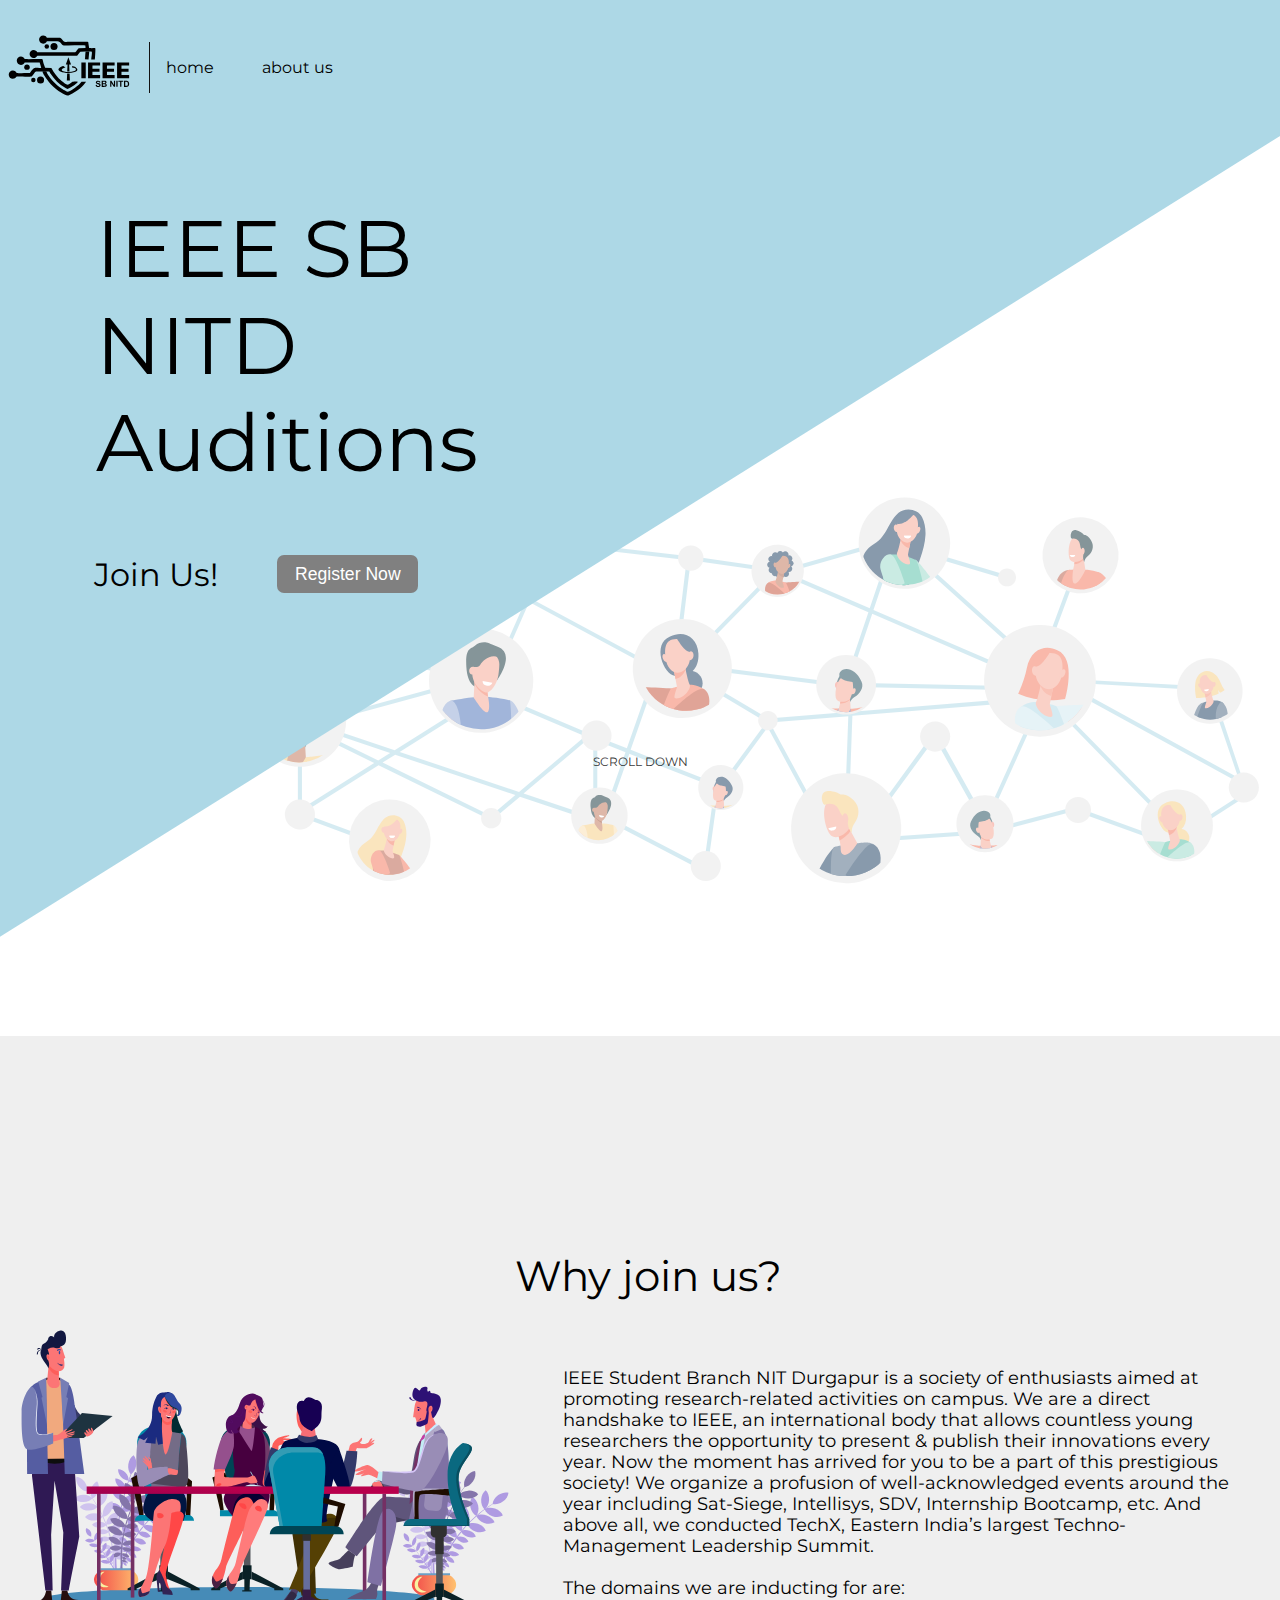
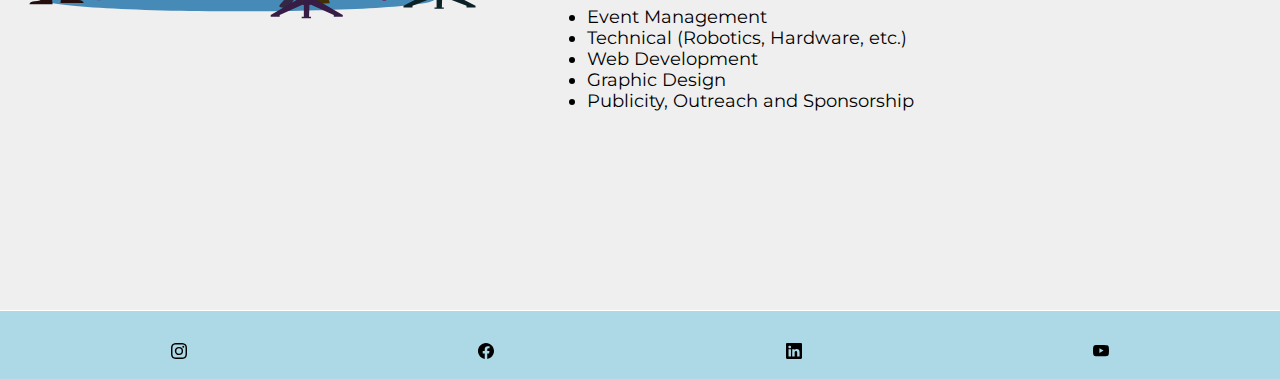
<file: index.html>
<!DOCTYPE html>
<html>
<head>
	<meta name="viewport" content="width=device-width, initial-scale=1.0">
	<link rel="icon" href="ieee-logo.svg" />
	<title>Auditions IEEE 2021</title>
	<link rel="stylesheet" type="text/css" href="test.css">
	<link rel="stylesheet" type="text/css" href="landing.css">
</head>
<body>
	<header>
		<h3 class="logo">
			<img src="ieee-logo-dark.svg">
		</h3>
		<nav>
			<ul>
				<li><a href="#">home </a></li>
				<li><a href="https://www.ieeesbnitdgp.com/">about us</a></li>
				
			</ul>
		</nav>
	</header>
	<section class="landing">
		<div class="landing-bg-graphics">
			<img src="bg-1-final.svg">
		</div>
		<svg class="triangle langing-graphics" version="1.1" id="Layer_1" xmlns="http://www.w3.org/2000/svg" xmlns:xlink="http://www.w3.org/1999/xlink" x="0px" y="0px"
           viewBox="0 0 800 600" style="enable-background:new 0 0 800 600;" xml:space="preserve">
        	        <polyline id="XMLID_2_" class="st0 big-screen" points="0,150.5 0,0 800,0 " fill="#add8e6"/>
        		<polyline id="XMLID_2_" class="st0 small-screen" points="0,500.5 0,0 800,0 " fill="#add8e6"/>
      		</svg>
		<div class="text-main">
			<div class="logo-ieee">IEEE SB NITD Auditions</b></div>
		</div>

		<div class="flex-box button-box">
			<p>
				Join Us!  <br/>
			</p>

			<a href="#">
				<button disabled="true" class="btn reg-btn" id="btn">
				    Register Now
				</button>
				<p class="on-hover">Regitration is closed for this year</p>
			</a>
        	</div>

            <div class="container-chevron">
            	<div class="wrapper">
	                <div class="chevron"></div>
	                <div class="chevron"></div>
	                <div class="chevron"></div>
                </div>
                <span class="text">Scroll down</span>
            </div>

	</section>
	<section class="join-us flex-box">
		<div class="col-4">
			<img src="bg-2-final.svg">
		</div>
		<div class="col-6">
			<h2 class="heading">Why join us?</h2>
			<p class="content">IEEE Student Branch NIT Durgapur is a society of enthusiasts aimed at promoting research-related activities on campus. We are a direct handshake to IEEE, an international body that allows countless young researchers the opportunity to present & publish their innovations every year. Now the moment has arrived for you to be a part of this prestigious society! We organize a profusion of well-acknowledged events around the year including Sat-Siege, Intellisys, SDV, Internship Bootcamp, etc. And above all, we conducted TechX, Eastern India’s largest Techno-Management Leadership Summit.
			<br><br>
			The domains we are inducting for are:
				<ul class="domains">
					<li>Event Management</li>
					<li>Technical (Robotics, Hardware, etc.)</li>
					<li>Web Development</li>
					<li>Graphic Design</li>
					<li>Publicity, Outreach and Sponsorship</li>
				</ul>
			</p>
		</div>	
	</section>
	<section class="footer">
		<ul>
			<li><a href="https://www.instagram.com/ieeesb_nitdgp/">
				<svg xmlns="http://www.w3.org/2000/svg" width="16" height="16" fill="currentColor" class="bi bi-instagram" viewBox="0 0 16 16">
				  <path d="M8 0C5.829 0 5.556.01 4.703.048 3.85.088 3.269.222 2.76.42a3.917 3.917 0 0 0-1.417.923A3.927 3.927 0 0 0 .42 2.76C.222 3.268.087 3.85.048 4.7.01 5.555 0 5.827 0 8.001c0 2.172.01 2.444.048 3.297.04.852.174 1.433.372 1.942.205.526.478.972.923 1.417.444.445.89.719 1.416.923.51.198 1.09.333 1.942.372C5.555 15.99 5.827 16 8 16s2.444-.01 3.298-.048c.851-.04 1.434-.174 1.943-.372a3.916 3.916 0 0 0 1.416-.923c.445-.445.718-.891.923-1.417.197-.509.332-1.09.372-1.942C15.99 10.445 16 10.173 16 8s-.01-2.445-.048-3.299c-.04-.851-.175-1.433-.372-1.941a3.926 3.926 0 0 0-.923-1.417A3.911 3.911 0 0 0 13.24.42c-.51-.198-1.092-.333-1.943-.372C10.443.01 10.172 0 7.998 0h.003zm-.717 1.442h.718c2.136 0 2.389.007 3.232.046.78.035 1.204.166 1.486.275.373.145.64.319.92.599.28.28.453.546.598.92.11.281.24.705.275 1.485.039.843.047 1.096.047 3.231s-.008 2.389-.047 3.232c-.035.78-.166 1.203-.275 1.485a2.47 2.47 0 0 1-.599.919c-.28.28-.546.453-.92.598-.28.11-.704.24-1.485.276-.843.038-1.096.047-3.232.047s-2.39-.009-3.233-.047c-.78-.036-1.203-.166-1.485-.276a2.478 2.478 0 0 1-.92-.598 2.48 2.48 0 0 1-.6-.92c-.109-.281-.24-.705-.275-1.485-.038-.843-.046-1.096-.046-3.233 0-2.136.008-2.388.046-3.231.036-.78.166-1.204.276-1.486.145-.373.319-.64.599-.92.28-.28.546-.453.92-.598.282-.11.705-.24 1.485-.276.738-.034 1.024-.044 2.515-.045v.002zm4.988 1.328a.96.96 0 1 0 0 1.92.96.96 0 0 0 0-1.92zm-4.27 1.122a4.109 4.109 0 1 0 0 8.217 4.109 4.109 0 0 0 0-8.217zm0 1.441a2.667 2.667 0 1 1 0 5.334 2.667 2.667 0 0 1 0-5.334z"/>
				</svg>
			</a></li>
			<li><a href="https://www.facebook.com/nitdgpieeesociety/">
				<svg xmlns="http://www.w3.org/2000/svg" width="16" height="16" fill="currentColor" class="bi bi-facebook" viewBox="0 0 16 16">
				  <path d="M16 8.049c0-4.446-3.582-8.05-8-8.05C3.58 0-.002 3.603-.002 8.05c0 4.017 2.926 7.347 6.75 7.951v-5.625h-2.03V8.05H6.75V6.275c0-2.017 1.195-3.131 3.022-3.131.876 0 1.791.157 1.791.157v1.98h-1.009c-.993 0-1.303.621-1.303 1.258v1.51h2.218l-.354 2.326H9.25V16c3.824-.604 6.75-3.934 6.75-7.951z"/>
				</svg>
			</a></li>
			<li><a href="https://www.linkedin.com/company/ieeesbnitdgp/">
				<svg xmlns="http://www.w3.org/2000/svg" width="16" height="16" fill="currentColor" class="bi bi-linkedin" viewBox="0 0 16 16">
				  <path d="M0 1.146C0 .513.526 0 1.175 0h13.65C15.474 0 16 .513 16 1.146v13.708c0 .633-.526 1.146-1.175 1.146H1.175C.526 16 0 15.487 0 14.854V1.146zm4.943 12.248V6.169H2.542v7.225h2.401zm-1.2-8.212c.837 0 1.358-.554 1.358-1.248-.015-.709-.52-1.248-1.342-1.248-.822 0-1.359.54-1.359 1.248 0 .694.521 1.248 1.327 1.248h.016zm4.908 8.212V9.359c0-.216.016-.432.08-.586.173-.431.568-.878 1.232-.878.869 0 1.216.662 1.216 1.634v3.865h2.401V9.25c0-2.22-1.184-3.252-2.764-3.252-1.274 0-1.845.7-2.165 1.193v.025h-.016a5.54 5.54 0 0 1 .016-.025V6.169h-2.4c.03.678 0 7.225 0 7.225h2.4z"/>
				</svg>
			</a></li>
			<li><a href="https://www.youtube.com/channel/UCs-WfkTLWvmDGEJ4G_pOCgA">
				<svg xmlns="http://www.w3.org/2000/svg" width="16" height="16" fill="currentColor" class="bi bi-youtube" viewBox="0 0 16 16">
				  <path d="M8.051 1.999h.089c.822.003 4.987.033 6.11.335a2.01 2.01 0 0 1 1.415 1.42c.101.38.172.883.22 1.402l.01.104.022.26.008.104c.065.914.073 1.77.074 1.957v.075c-.001.194-.01 1.108-.082 2.06l-.008.105-.009.104c-.05.572-.124 1.14-.235 1.558a2.007 2.007 0 0 1-1.415 1.42c-1.16.312-5.569.334-6.18.335h-.142c-.309 0-1.587-.006-2.927-.052l-.17-.006-.087-.004-.171-.007-.171-.007c-1.11-.049-2.167-.128-2.654-.26a2.007 2.007 0 0 1-1.415-1.419c-.111-.417-.185-.986-.235-1.558L.09 9.82l-.008-.104A31.4 31.4 0 0 1 0 7.68v-.122C.002 7.343.01 6.6.064 5.78l.007-.103.003-.052.008-.104.022-.26.01-.104c.048-.519.119-1.023.22-1.402a2.007 2.007 0 0 1 1.415-1.42c.487-.13 1.544-.21 2.654-.26l.17-.007.172-.006.086-.003.171-.007A99.788 99.788 0 0 1 7.858 2h.193zM6.4 5.209v4.818l4.157-2.408L6.4 5.209z"/>
				</svg>
			</a></li>
		</ul>
	</section>
</body>
</html>
</file>
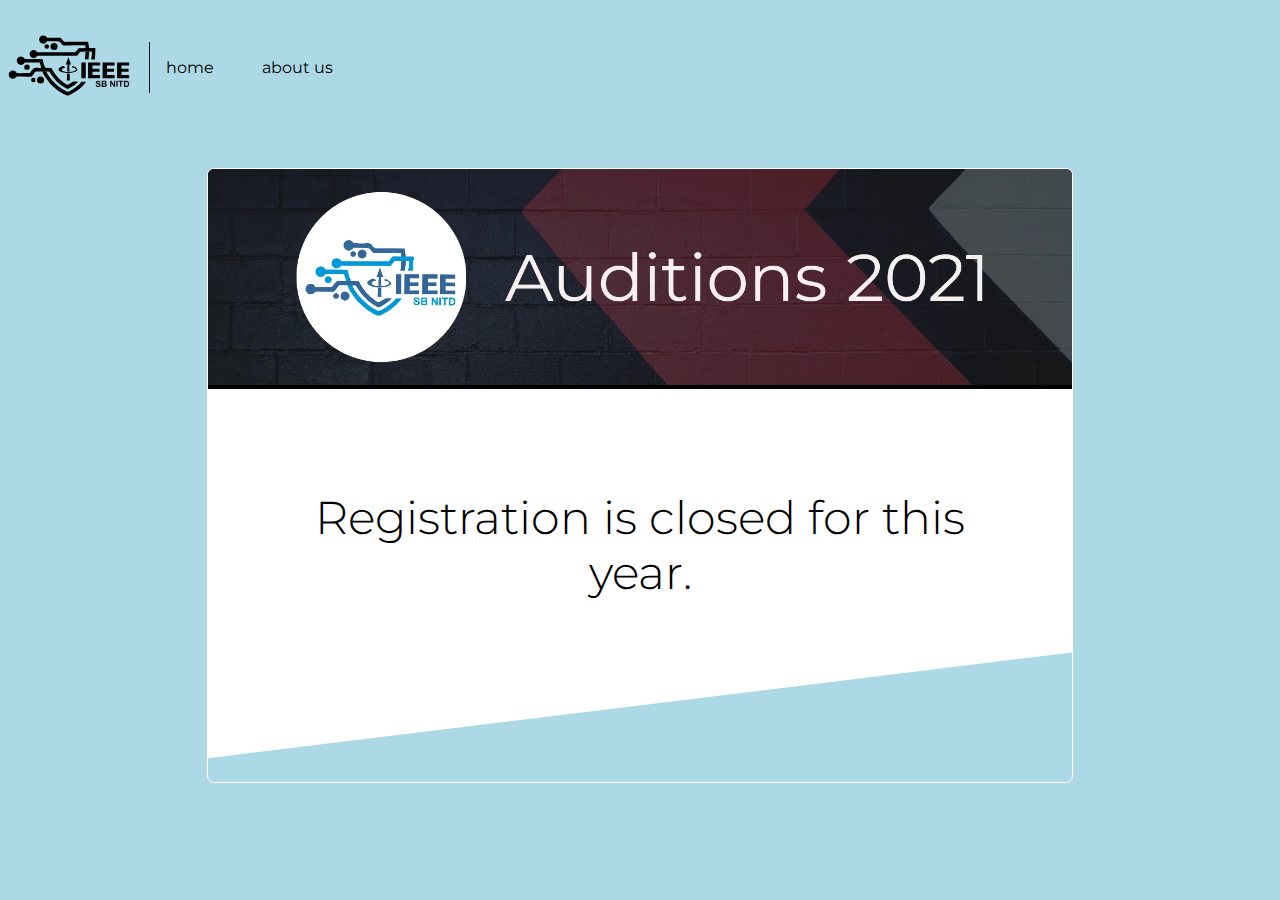
<file: audition-form.html>
<!DOCTYPE html>
<html>
<head>
	<meta name="viewport" content="width=device-width, initial-scale=1.0">
	<link rel="icon" href="ieee-logo.svg" />
	<title>Auditions IEEE 2021</title>
	<link rel="stylesheet" type="text/css" href="test.css">
</head>
<body>
	<header>
		<h3 class="logo">
			<img src="ieee-logo-dark.svg">
		</h3>
		<nav>
			<ul>
				<li><a href="index.html">home </a></li>
				<li><a href="https://www.ieeesbnitdgp.com/">about us</a></li>
			</ul>
		</nav>
	</header>

	<div class="container">
      <div class="banner-top">
      	<div class="banner-ieee-logo">
      		<img src="banner-img.webp">
      	</div>
      </div>
      <div class="end-container">
		<h2 class="heading-1">
			Registration is closed for this year. 
		</h2>
      </div>
		<svg class="triangle bottom-image" version="1.1" id="Layer_1" xmlns="http://www.w3.org/2000/svg" xmlns:xlink="http://www.w3.org/1999/xlink" x="0px" y="0px"
           viewBox="0 0 800 600" style="enable-background:new 0 0 800 600;" xml:space="preserve">
        <polyline id="XMLID_2_" class="st0" points="800,480 800,600 0,600 0,578 " fill="#add8e6"/>
      </svg>

	</div>

</body>
</html>
</file>
<file: test.css>
@import url('https://fonts.googleapis.com/css2?family=Montserrat:wght@100;300;400;500;600&display=swap');

body{
	margin: 0;
	padding: 0;
	box-sizing: border-box;
	font-family: 'Montserrat', sans-serif !important;
	background-color: #add8e6;
}
header{
	width: 100%;
	padding: 1rem 0;
	background: #add8e6;
	color: black;
	display: flex;
}
header nav{
	width: 60%;
	align-self: center;
	float: right;
	border-left: 1px solid #121212;
	
}
header h3.logo{
	padding-left: 0.5rem;
	align-self: center;
	padding-right: 0.8rem;
	max-width: 10%;

}
header h3.logo img{
	width: 95%;
}

header nav ul{
	align-self: center;
	display: flex;
	width: 100%;
	padding: 0;
	
}
header nav ul li{
	cursor: pointer;
	list-style: none;
	padding-left: 1rem;
	padding-right: 2rem;

}
header nav ul li a{
	color: unset;
	text-decoration: none;
}


.container{
	padding: 5rem 2rem;
	background-color: white;
	border-radius: 0.435rem;
	max-width: 800px;
	margin: 2rem auto;
	overflow: hidden;
	position: relative;
	z-index: 1;
	border: 1px solid #fff;
	padding-top: 0;
}
.container .googleform-container{
	position: relative;
	z-index: 1;
}
.container .googleform-container iframe{
	height: 340vh;
	width: 100%;
}
.container svg.top-image{
	position: absolute;
	z-index: 0;
	top: 0;
	width: 100%;
	margin-left: -2rem;

}
.container svg.bottom-image{
	position: absolute;
	z-index: 0;
	bottom: 0;
	width: 100%;
	margin-left: -2rem;

}

.banner-top{
	width: calc(100%+4rem);
	background-color: black;
	display: flex;
	margin-left: -2rem;
	margin-right: -2rem;
	justify-content: center;
	align-items: center;

}
.banner-top .banner-ieee-logo{
	width: 100%;
}
.banner-top .banner-ieee-logo img{
	width: 100%;
}
.end-container{
	margin: 0 auto;
	text-align: center;
	padding: 4rem  2rem;
	background-color: rgba(255,255,255,0.98);
	color: black;
	font-size: 1.9em;
	font-weight: 200;
}
.end-container .heading-1{
	font-size: 1.5em;
	font-weight: 300;
}



@media only screen and (max-width: 860px){
	header{
		font-size: 0.8em;
		padding-left: 0.1rem;
	}
	header nav ul li{
		padding-right: 0.5rem;
	}
}

@media only screen and (max-width: 860px){
	.container{
		max-width: 100%;
		border: none;
		border-radius: unset;
		padding: 5px;
		margin-top: 0;

	}
	.container svg.top-image{
		width: 100vw;
		margin-left: -5px;

	}
	.container svg.bottom-image{
		width: 100vw;
		margin-left: -5px;

	}
	.input-container{
		flex-direction: column;
	}
	.input-container .input-row{
		flex-direction: column;
	}
	.col-5{
		flex: 0 0 100%;
		max-width: 100% !important;
	}
	input{
		width: 100%;
	}
	.button-container{
		padding-top: 3rem;
	}
	.radio-input{
		display: inline-block;
		align-items: center;
		justify-content: space-around;
	}
	.radio-input-row{
		display: block;
	}
	.container{
		
	}
	.container .googleform-container{
		position: relative;
		z-index: 1;
		display: flex;
	}
	.container .googleform-container iframe{
		height: 250vh;
		width: 100%;
	}
	header h3.logo{
		max-width: 18%;
	}
}
@media only screen and (max-width: 320px){
	.container{
		
	}
	.container .googleform-container{
		position: relative;
		z-index: 1;
		display: flex;
	}
	.container .googleform-container iframe{
		height: 290vh;
		width: 100%;
	}
}
</file>
<file: landing.css>
body{
	background-color: transparent;
	
}
.flex-box{
	display: flex;
	flex-direction: row;
	align-items: center;
	justify-content: space-around;
}
.col-4{
	flex: 0 0 40%;
	max-width: 40%;
}
.col-6{
	flex: 0 0 60%;
	max-width: 60%;
}
.landing{
	width: 100%;
	height: 100vh;
  	background-size:cover;
  	display: flex;
  	background-color: transparent;
  	flex-direction: column;
}
.landing .landing-bg-graphics{
	position: absolute;
	right: 10px;
	width: 80%;
	z-index: -1;
	margin-top: 28%;
	opacity: 0.5;
}
.landing .landing-bg-graphics svg{
	width: 100%;

}
.text-main{
	width: 100%;
	min-height: 30%;
	display: flex;
	align-items: center;
}

.text-main .logo-ieee {
  
  width: 60%;
  margin: 0;
  margin-left: 4rem;
  margin-top: 2rem;
  padding: 2rem;
  color: #fff;
  user-select: none;
  font-size: 5em;
  font-weight: 400;
  color: #000;
}
.langing-graphics{
	position: absolute;
	z-index: -1;
	width: 100%;
	
}
.button-box{
	width: 30%;
	margin-left: 4rem;
}

.btn{
	padding: 0.5em 1em;
	font-size: 1.1em;
	border: none;
	border-radius: 0.435rem;
	background-color: black;
	color: #fff;
	cursor: pointer;
}
.button-box p{
	font-size: 2em;
}
.landing-graphics .small-screen{
	display: block;
}
.landing-graphics .big-screen{
	display: block;
}
p.on-hover{
	display: none;
	position: absolute;
	padding: 0.5rem;
	background-color: #fff;
	border: 1px solid #000;
	border-radius: 0.436rem;
	text-align: center;
	margin-left: -1rem;
	text-decoration: none;
	color: #000;
	font-size: 0.7em !important;
}
.reg-btn:hover + p.on-hover{
	display: block;
}
.reg-btn{
	background-color: grey !important;
	cursor: not-allowed !important;
}

@media only screen and (min-width: 1040px){
	.langing-graphics{
	}
  .text-main .logo-ieee{
  	width: 40%;
  }

}
@media only screen and (max-width: 860px){
	header{
		font-size: 0.8em;
	}
	header nav ul li{
		padding-right: 0.5rem;
	}
	.button-box{
		width: 90%;
		margin-left: 1rem;
	}
	.button-box p{
		font-size: 2em;
	}
	.button-box .btn{
		margin-top: 1rem;
	}
	.flex-box{
		flex-direction: column;
	}
	.text-main .logo-ieee{
		font-size: 3.5rem;
		margin-left: 0;
		margin-top: 0;
	}
	.landing-graphics .small-screen{
		display: block;
	}
	.landing-graphics .big-screen{
		display: none;
	}
	.landing .landing-bg-graphics{
		position: absolute;
		right: 0px;
		width: 100%;
		z-index: -1;
		margin-top: 60vh;
		opacity: 0.5;
	}
	.col-4{
		flex: 0 0 100%;
		max-width: 100%;
		width: 100%;
	}
	.col-6{
		flex: 0 0 100%;
		max-width: 100%;
		width: 100%;
	}
	.join-us .col-4 img{
		width: 100%;
	}
	.join-us{
		display: flex;
		flex-direction: column-reverse;
	}
}



.container-chevron{
	width: 100%;
	display: flex;
	padding: 3rem 0;
	flex-direction: column;
	justify-content: center;
	align-items: center;

}
.container-chevron .wrapper{
	position: relative;
	height: 80px;
	width: 4em;
	padding: auto;
	padding-left: 1.5em;
	text-align: center;
}

.chevron {
  position: absolute;
  width: 28px;
  height: 8px;
  opacity: 0;
  transform: scale3d(0.5, 0.5, 0.5);
  animation: move 3s ease-out infinite;
}

.chevron:first-child {
  animation: move 3s ease-out 1s infinite;
}

.chevron:nth-child(2) {
  animation: move 3s ease-out 2s infinite;
}

.chevron:before,
.chevron:after {
  content: ' ';
  position: absolute;
  top: 0;
  height: 100%;
  width: 51%;
  background: #000;
}

.chevron:before {
  left: 0;
  transform: skew(0deg, 30deg);
}

.chevron:after {
  right: 0;
  width: 50%;
  transform: skew(0deg, -30deg);
}
@keyframes move {
  25% {
    opacity: 1;

  }
  33% {
    opacity: 1;
    transform: translateY(30px);
  }
  67% {
    opacity: 1;
    transform: translateY(40px);
  }
  100% {
    opacity: 0;
    transform: translateY(55px) scale3d(0.5, 0.5, 0.5);
  }
}

.text {
  display: block;
  font-size: 12px;
  color: #000;
  text-transform: uppercase;
  white-space: nowrap;
  opacity: .8;
}





.join-us{
	background-color: #efefef;
	min-height: 90vh;
	padding: 2rem 1rem;
}
.heading{
	font-size: 2.6em;
	font-weight: 400;
}
.join-us .content{
	padding: 2rem;
	padding-left: 3rem;
	font-size: thin;
	font-size: 1.1em;
	padding-bottom: 0.5rem;
	margin-bottom: 0;
}
.join-us ul.domains{
	margin-top: 0;
	font-size: 1.1em;
	padding-left: 4.5rem;
}

.footer{
	background-color: #add8e6;
	margin:0;
	padding-top: 1rem;
	border-top: 1px solid #fff;
}
.footer ul{
	margin: 0;
	padding: 1rem 0;
	display: flex;
	justify-content: space-evenly;
}
.footer ul li{
	width: 20%;
	list-style: none;
}
.footer ul li a{
	color: #000;
}
.footer ul li a svg{
	width: 100%;
}
</file>
